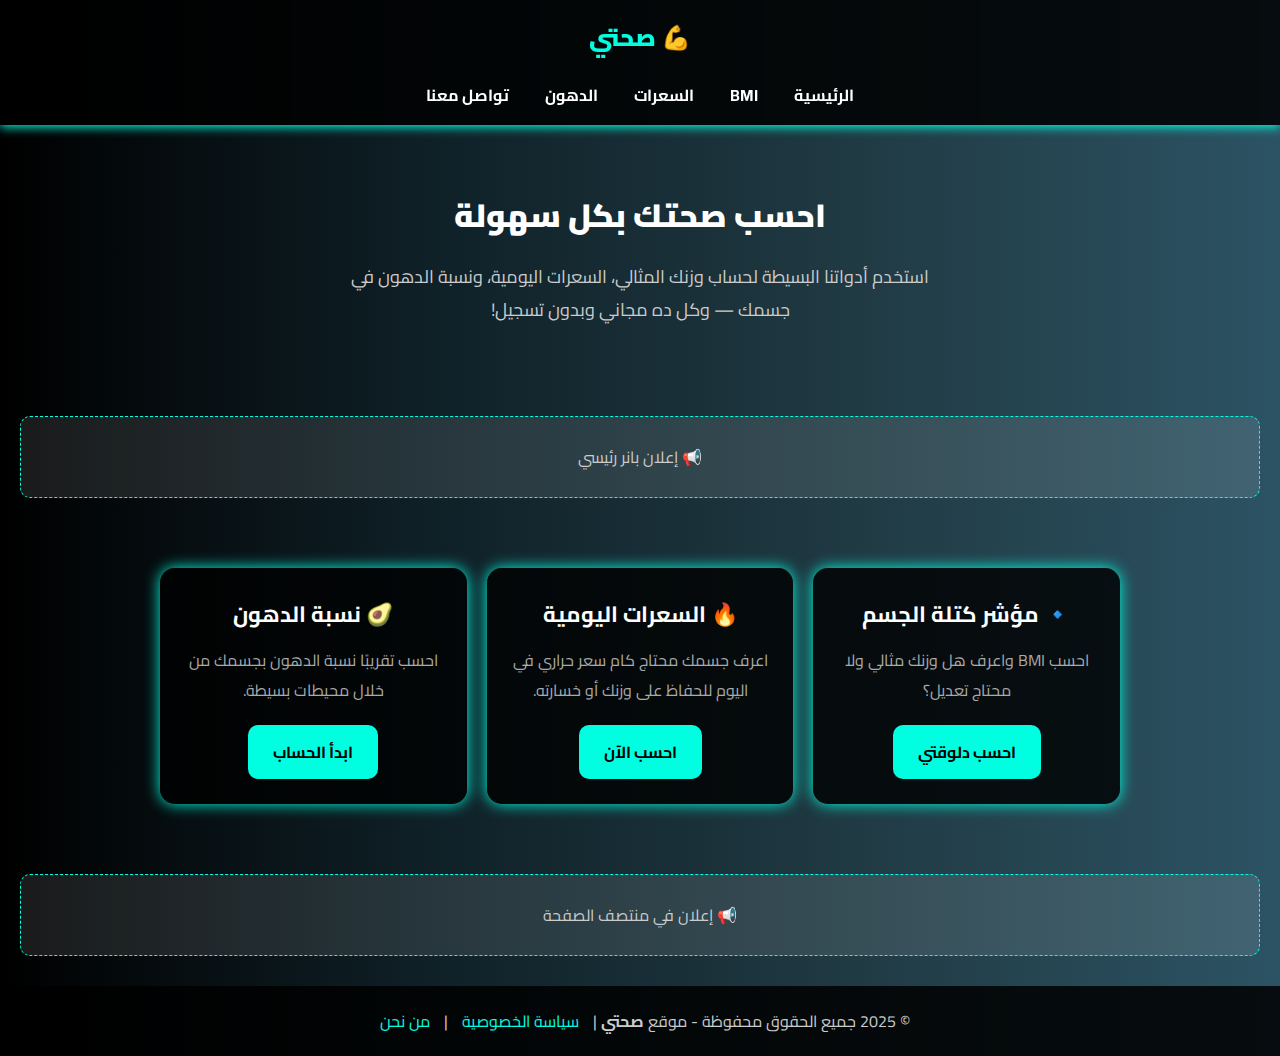
<file: index.html>
<!DOCTYPE html>
<html lang="ar" dir="rtl">
<head>
  <meta charset="UTF-8" />
  <meta name="viewport" content="width=device-width, initial-scale=1.0"/>
  <title>صحتي - الصفحة الرئيسية</title>
  <link href="https://fonts.googleapis.com/css2?family=Cairo:wght@400;700;900&display=swap" rel="stylesheet">
<link rel="stylesheet" href="style.css" />
</head>
<body>

  <!-- NAVBAR -->
  <nav>
  <div class="nav-content">
    <h1>💪 صحتي</h1>
    <ul>
      <li><a href="index.html">الرئيسية</a></li>
      <li><a href="bmi.html">BMI</a></li>
      <li><a href="tdee.html">السعرات</a></li>
      <li><a href="bodyfat.html">الدهون</a></li>
      <li><a href="contact.html">تواصل معنا</a></li>
    </ul>
  </div>
</nav>


  <!-- HERO -->
  <section class="hero">
    <h2>احسب صحتك بكل سهولة</h2>
    <p>استخدم أدواتنا البسيطة لحساب وزنك المثالي، السعرات اليومية، ونسبة الدهون في جسمك — وكل ده مجاني وبدون تسجيل!</p>
  </section>

  <!-- ADS -->
  <div class="ad-placeholder">📢 إعلان بانر رئيسي</div>

  <!-- TOOLS -->
  <section class="tools">
    <div class="tool-card">
      <h3>🔹 مؤشر كتلة الجسم</h3>
      <p>احسب BMI واعرف هل وزنك مثالي ولا محتاج تعديل؟</p>
      <a href="bmi.html">احسب دلوقتي</a>
    </div>

    <div class="tool-card">
      <h3>🔥 السعرات اليومية</h3>
      <p>اعرف جسمك محتاج كام سعر حراري في اليوم للحفاظ على وزنك أو خسارته.</p>
      <a href="tdee.html">احسب الآن</a>
    </div>

    <div class="tool-card">
      <h3>🥑 نسبة الدهون</h3>
      <p>احسب تقريبًا نسبة الدهون بجسمك من خلال محيطات بسيطة.</p>
      <a href="bodyfat.html">ابدأ الحساب</a>
    </div>
  </section>

  <!-- MORE ADS -->
  <div class="ad-placeholder">📢 إعلان في منتصف الصفحة</div>

  <!-- FOOTER -->
  <footer>
    <p>
      &copy; 2025 جميع الحقوق محفوظة - موقع <strong>صحتي</strong> |
      <a href="privacy.html">سياسة الخصوصية</a> |
      <a href="about.html">من نحن</a>
    </p>
  </footer>
<script>
  window.addEventListener("scroll", function () {
    const navbar = document.querySelector("nav");
    navbar.classList.toggle("scrolled", window.scrollY > 50);
  });
</script>

</body>
</html>
</file>
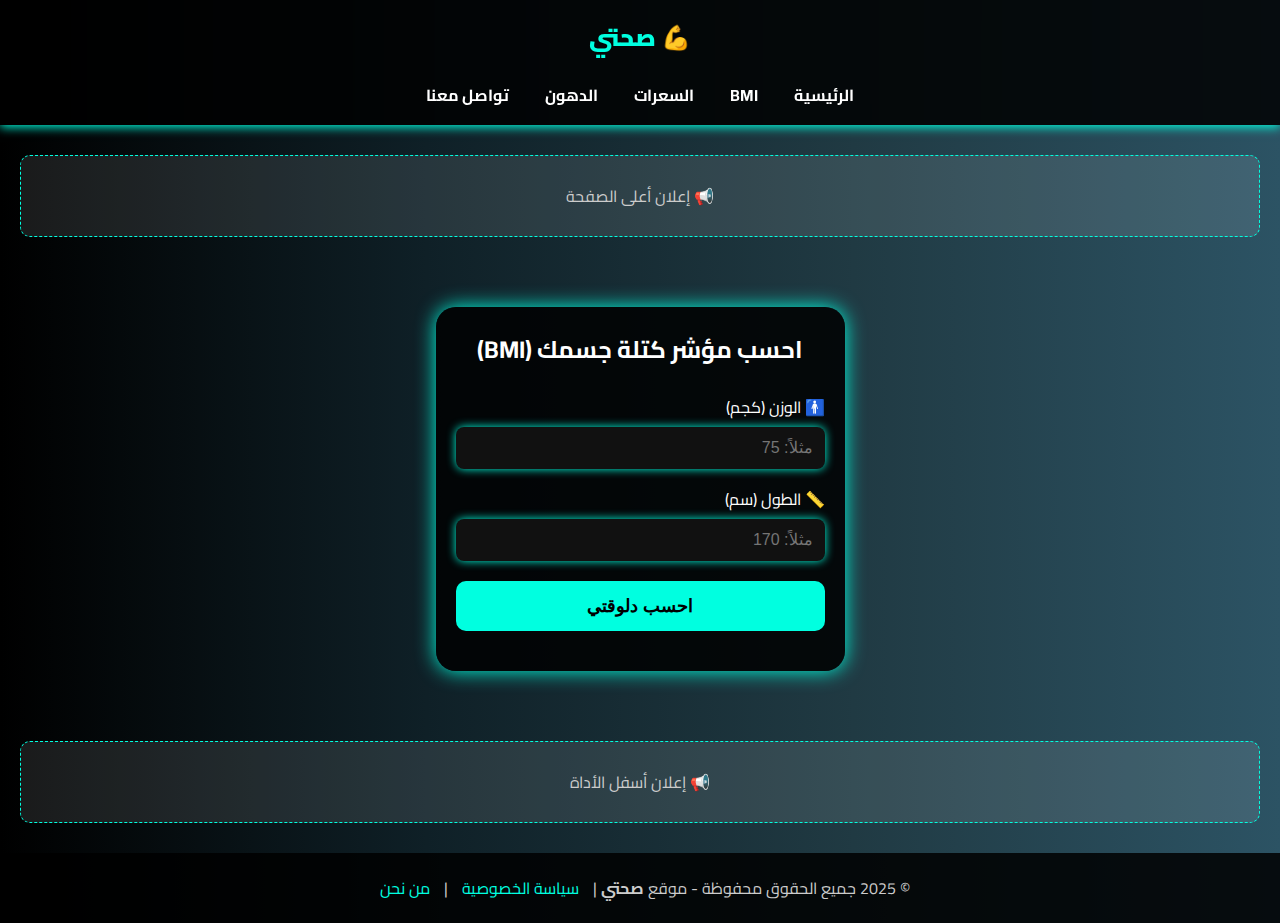
<file: bmi.html>
<!DOCTYPE html>
<html lang="ar" dir="rtl">
<head>
  <meta charset="UTF-8" />
  <meta name="viewport" content="width=device-width, initial-scale=1.0"/>
  <title>احسب مؤشر كتلة الجسم - صحتي</title>
  <link href="https://fonts.googleapis.com/css2?family=Cairo:wght@400;700;900&display=swap" rel="stylesheet">
<link rel="stylesheet" href="style.css" />
</head>
<body>

  <!-- ===== Navbar ===== -->
  <nav>
    <div class="nav-content">
      <h1>💪 صحتي</h1>
      <ul>
        <li><a href="index.html">الرئيسية</a></li>
        <li><a href="bmi.html">BMI</a></li>
        <li><a href="tdee.html">السعرات</a></li>
        <li><a href="bodyfat.html">الدهون</a></li>
        <li><a href="contact.html">تواصل معنا</a></li>
      </ul>
    </div>
  </nav>

  <!-- ===== Ad Top ===== -->
  <div class="ad-placeholder">📢 إعلان أعلى الصفحة</div>

  <!-- ===== BMI Tool ===== -->
  <div class="bmi-container">
    <h2>احسب مؤشر كتلة جسمك (BMI)</h2>

    <label for="weight">🚹 الوزن (كجم)</label>
    <input type="number" id="weight" placeholder="مثلاً: 75">

    <label for="height">📏 الطول (سم)</label>
    <input type="number" id="height" placeholder="مثلاً: 170">

    <button onclick="calculateBMI()">احسب دلوقتي</button>

    <div id="result" class="result"></div>

    <audio id="successSound" src="https://cdn.pixabay.com/download/audio/2023/03/07/audio_81f69e11d6.mp3?filename=interface-124464.mp3" preload="auto"></audio>
  </div>

  <!-- ===== Ad Bottom ===== -->
  <div class="ad-placeholder">📢 إعلان أسفل الأداة</div>

  <!-- ===== Footer ===== -->
  <footer>
    <p>
      &copy; 2025 جميع الحقوق محفوظة - موقع <strong>صحتي</strong> |
      <a href="privacy.html">سياسة الخصوصية</a> |
      <a href="about.html">من نحن</a>
    </p>
  </footer>

  <!-- ===== Scripts ===== -->
  <script>
    function calculateBMI() {
      const weight = parseFloat(document.getElementById('weight').value);
      const height = parseFloat(document.getElementById('height').value) / 100;
      const result = document.getElementById('result');
      const sound = document.getElementById('successSound');

      if (isNaN(weight) || isNaN(height) || height <= 0) {
        result.textContent = "من فضلك اكتب وزن وطول صحيحين.";
        result.classList.add('show');
        return;
      }

      const bmi = (weight / (height * height)).toFixed(2);
      let category;

      if (bmi < 18.5) {
        category = 'نحافة';
      } else if (bmi < 24.9) {
        category = 'وزنك مثالي';
      } else if (bmi < 29.9) {
        category = 'زيادة وزن';
      } else {
        category = 'سمنة';
      }

      result.textContent = `مؤشر كتلة جسمك: ${bmi} - (${category})`;
      result.classList.add('show');
      sound.play();
    }

    // Scroll effect for navbar
    window.addEventListener("scroll", function () {
      const navbar = document.querySelector("nav");
      navbar.classList.toggle("scrolled", window.scrollY > 50);
    });
  </script>

</body>
</html>
</file>
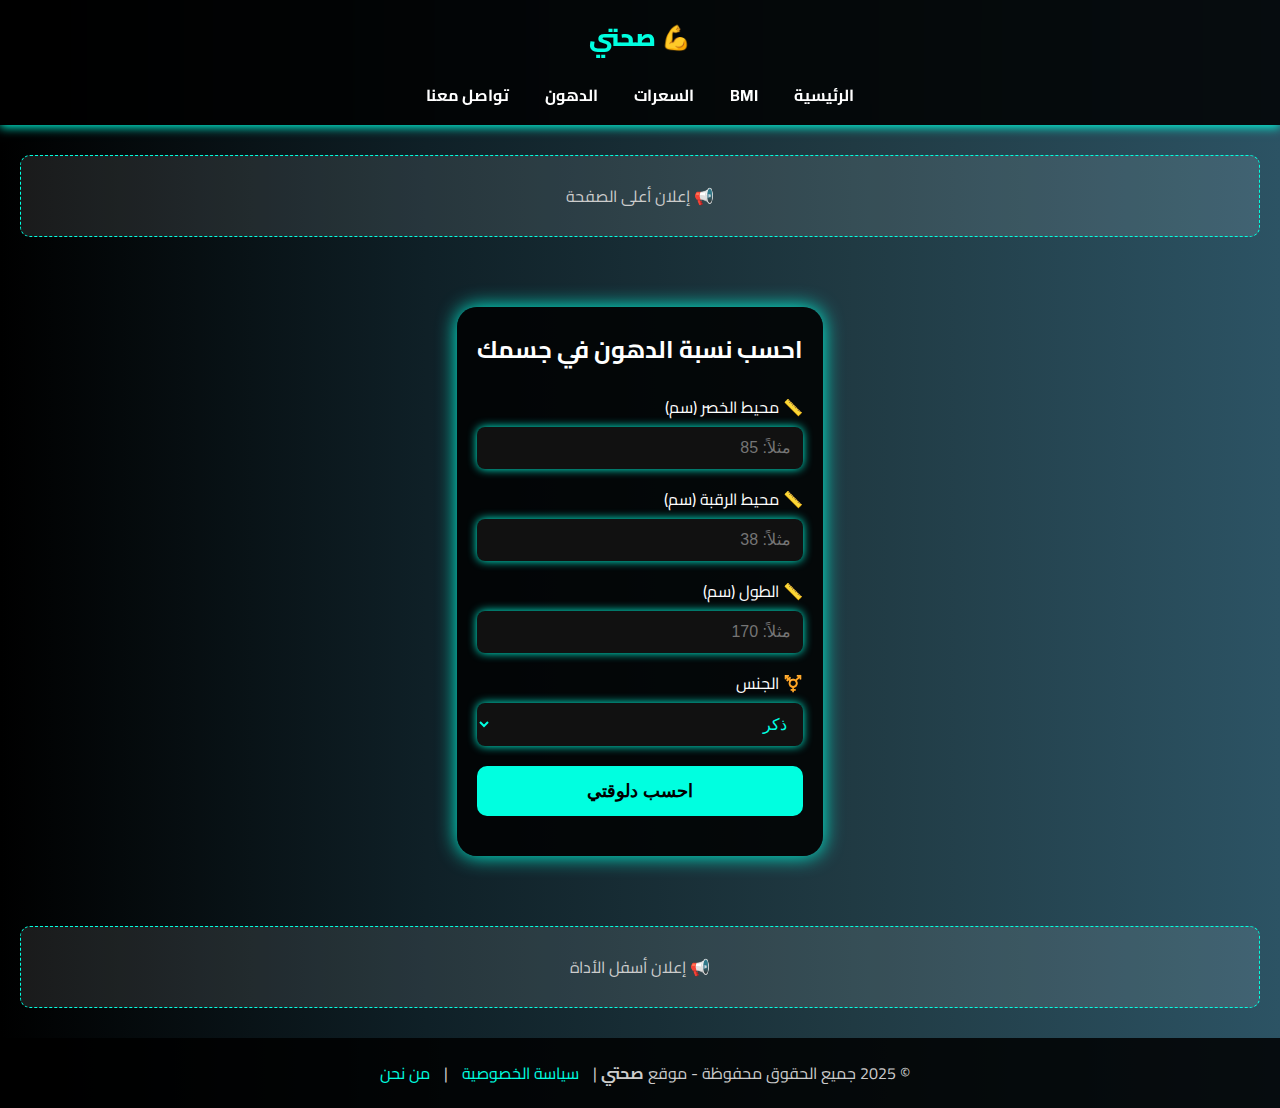
<file: bodyfat.html>
<!DOCTYPE html>
<html lang="ar" dir="rtl">
<head>
  <meta charset="UTF-8" />
  <meta name="viewport" content="width=device-width, initial-scale=1.0"/>
  <title>احسب نسبة الدهون - صحتي</title>
  <link href="style.css" rel="stylesheet">
</head>
<body>

<!-- NAVBAR -->
<nav>
  <div class="nav-content">
    <h1>💪 صحتي</h1>
    <ul>
      <li><a href="index.html">الرئيسية</a></li>
      <li><a href="bmi.html">BMI</a></li>
      <li><a href="tdee.html">السعرات</a></li>
      <li><a href="bodyfat.html">الدهون</a></li>
      <li><a href="contact.html">تواصل معنا</a></li>
    </ul>
  </div>
</nav>

<!-- إعلان -->
<div class="ad-placeholder">📢 إعلان أعلى الصفحة</div>

<!-- Body Fat Tool -->
<div class="bmi-container">
  <h2>احسب نسبة الدهون في جسمك</h2>

  <label for="waist">📏 محيط الخصر (سم)</label>
  <input type="number" id="waist" placeholder="مثلاً: 85">

  <label for="neck">📏 محيط الرقبة (سم)</label>
  <input type="number" id="neck" placeholder="مثلاً: 38">

  <label for="height">📏 الطول (سم)</label>
  <input type="number" id="height" placeholder="مثلاً: 170">

  <label for="gender">⚧️ الجنس</label>
  <select id="gender">
    <option value="male">ذكر</option>
    <option value="female">أنثى</option>
  </select>

  <div id="hipsContainer" style="display:none;">
    <label for="hips">📏 محيط الورك (سم)</label>
    <input type="number" id="hips" placeholder="مثلاً: 95">
  </div>

  <button onclick="calculateBodyFat()">احسب دلوقتي</button>

  <div id="result" class="result"></div>

  <audio id="successSound" src="https://cdn.pixabay.com/download/audio/2023/03/07/audio_81f69e11d6.mp3?filename=interface-124464.mp3" preload="auto"></audio>
</div>

<!-- إعلان -->
<div class="ad-placeholder">📢 إعلان أسفل الأداة</div>

<!-- FOOTER -->
<footer>
  <p>
    &copy; 2025 جميع الحقوق محفوظة - موقع <strong>صحتي</strong> |
    <a href="privacy.html">سياسة الخصوصية</a> |
    <a href="about.html">من نحن</a>
  </p>
</footer>

<script>
  const genderSelect = document.getElementById('gender');
  const hipsContainer = document.getElementById('hipsContainer');

  genderSelect.addEventListener('change', () => {
    hipsContainer.style.display = genderSelect.value === 'female' ? 'block' : 'none';
  });

  function calculateBodyFat() {
    const gender = document.getElementById('gender').value;
    const waist = parseFloat(document.getElementById('waist').value);
    const neck = parseFloat(document.getElementById('neck').value);
    const height = parseFloat(document.getElementById('height').value);
    const hips = parseFloat(document.getElementById('hips').value);
    const result = document.getElementById('result');
    const sound = document.getElementById('successSound');

    if (
      isNaN(waist) || isNaN(neck) || isNaN(height) ||
      (gender === 'female' && isNaN(hips))
    ) {
      result.textContent = "من فضلك املأ جميع البيانات المطلوبة.";
      result.classList.add('show');
      return;
    }

    let bodyFat;

    if (gender === 'male') {
      bodyFat = 495 / (1.0324 - 0.19077 * Math.log10(waist - neck) + 0.15456 * Math.log10(height)) - 450;
    } else {
      bodyFat = 495 / (1.29579 - 0.35004 * Math.log10(waist + hips - neck) + 0.22100 * Math.log10(height)) - 450;
    }

    bodyFat = bodyFat.toFixed(2);

    result.textContent = `نسبة الدهون في جسمك تقريباً: ${bodyFat}%`;
    result.classList.add('show');
    sound.play();
  }
</script>

<script>
  window.addEventListener("scroll", function () {
    const navbar = document.querySelector("nav");
    navbar.classList.toggle("scrolled", window.scrollY > 50);
  });
</script>

</body>
</html>
</file>
<file: style.css>
@import url('https://fonts.googleapis.com/css2?family=Cairo:wght@400;700;900&display=swap');

* {
  box-sizing: border-box;
  margin: 0;
  padding: 0;
}

body {
  font-family: 'Cairo', sans-serif;
  background: linear-gradient(to right, #000000, #0f2027, #203a43, #2c5364);
  color: #00ffe0;
  min-height: 100vh;
  display: flex;
  flex-direction: column;
}

/* NAVBAR */
nav {
  background: rgba(0, 0, 0, 0.85);
  padding: 15px 0;
  box-shadow: 0 2px 10px #00ffe0;
  position: sticky;
  top: 0;
  z-index: 1000;
  backdrop-filter: blur(8px);
  transition: all 0.3s ease;
}

nav.scrolled {
  background: rgba(0, 0, 0, 0.95);
  box-shadow: 0 4px 20px #00ffe0;
}

.nav-content {
  max-width: 1000px;
  margin: auto;
  display: flex;
  flex-direction: column;
  justify-content: center;
  align-items: center;
  gap: 15px;
  text-align: center;
}

nav h1 {
  font-size: 24px;
  font-weight: 900;
  color: #00ffe0;
  margin-bottom: 5px;
}

nav ul {
  list-style: none;
  display: flex;
  gap: 20px;
  flex-wrap: wrap;
  justify-content: center;
  padding: 0;
}

nav ul li a {
  color: #ffffff;
  font-weight: bold;
  text-decoration: none;
  position: relative;
  padding: 5px 8px;
  transition: 0.3s;
}

nav ul li a::after {
  content: '';
  position: absolute;
  width: 0;
  height: 2px;
  background: #00ffe0;
  bottom: 0;
  left: 50%;
  transform: translateX(-50%);
  transition: width 0.3s;
}

nav ul li a:hover::after {
  width: 100%;
}

nav ul li a:hover {
  color: #00ffe0;
}

/* HERO SECTION */
.hero {
  text-align: center;
  padding: 60px 20px;
}

.hero h2 {
  font-size: 32px;
  font-weight: 900;
  color: #fff;
  margin-bottom: 15px;
}

.hero p {
  font-size: 18px;
  color: #ccc;
  max-width: 600px;
  margin: auto;
}

/* TOOL CARDS */
.tools {
  display: grid;
  grid-template-columns: repeat(auto-fit, minmax(250px, 1fr));
  gap: 20px;
  padding: 40px 20px;
  max-width: 1000px;
  margin: auto;
}

.tool-card {
  background: rgba(0, 0, 0, 0.8);
  padding: 25px;
  border-radius: 15px;
  text-align: center;
  box-shadow: 0 0 15px #00ffe0;
  transition: 0.3s;
}

.tool-card:hover {
  transform: scale(1.05);
  box-shadow: 0 0 25px #00ffe0;
}

.tool-card h3 {
  color: #fff;
  font-size: 22px;
  margin-bottom: 10px;
}

.tool-card p {
  color: #aaa;
  margin-bottom: 20px;
}

.tool-card a {
  display: inline-block;
  padding: 12px 25px;
  background: #00ffe0;
  color: #000;
  border-radius: 10px;
  font-weight: bold;
  text-decoration: none;
  transition: 0.3s;
}

.tool-card a:hover {
  background: #0ff;
}

/* FORM TOOLS (مثل BMI / TDEE / BodyFat) */
.bmi-container {
  max-width: 500px;
  margin: 40px auto;
  padding: 20px;
  background: rgba(0, 0, 0, 0.85);
  border-radius: 20px;
  box-shadow: 0 0 20px #00ffe0;
  text-align: center;
}

.bmi-container h2 {
  font-size: 24px;
  color: #fff;
  margin-bottom: 20px;
}

.bmi-container label {
  display: block;
  text-align: right;
  margin-top: 15px;
  color: #fff;
  font-size: 16px;
}

.bmi-container input,
.bmi-container select {
  width: 100%;
  padding: 12px;
  margin-top: 5px;
  border-radius: 8px;
  border: none;
  background: #111;
  color: #00ffe0;
  font-size: 16px;
  box-shadow: 0 0 10px #00ffe0;
}

.bmi-container button {
  width: 100%;
  padding: 14px;
  background-color: #00ffe0;
  color: #000;
  border: none;
  border-radius: 10px;
  font-size: 18px;
  font-weight: bold;
  cursor: pointer;
  margin-top: 20px;
  transition: 0.3s;
}

.bmi-container button:hover {
  background-color: #0ff;
  box-shadow: 0 0 20px #00ffe0;
}

.result {
  margin-top: 20px;
  font-size: 18px;
  font-weight: bold;
  color: #fff;
  opacity: 0;
  transform: translateY(10px);
  transition: all 0.4s ease-in-out;
}

.result.show {
  opacity: 1;
  transform: translateY(0);
}

/* AD PLACEHOLDERS */
.ad-placeholder {
  background: rgba(255, 255, 255, 0.1);
  border: 1px dashed #00ffe0;
  color: #ccc;
  text-align: center;
  padding: 25px;
  margin: 30px 20px;
  border-radius: 10px;
}

/* FOOTER */
footer {
  background: rgba(0, 0, 0, 0.85);
  color: #ccc;
  text-align: center;
  padding: 20px;
  margin-top: auto;
}

footer a {
  color: #00ffe0;
  text-decoration: none;
  margin: 0 10px;
  transition: 0.3s;
}

footer a:hover {
  color: #0ff;
  text-decoration: underline;
}

/* RESPONSIVE */
@media (max-width: 600px) {
  nav ul {
    flex-direction: column;
    align-items: flex-start;
  }
}
</file>
